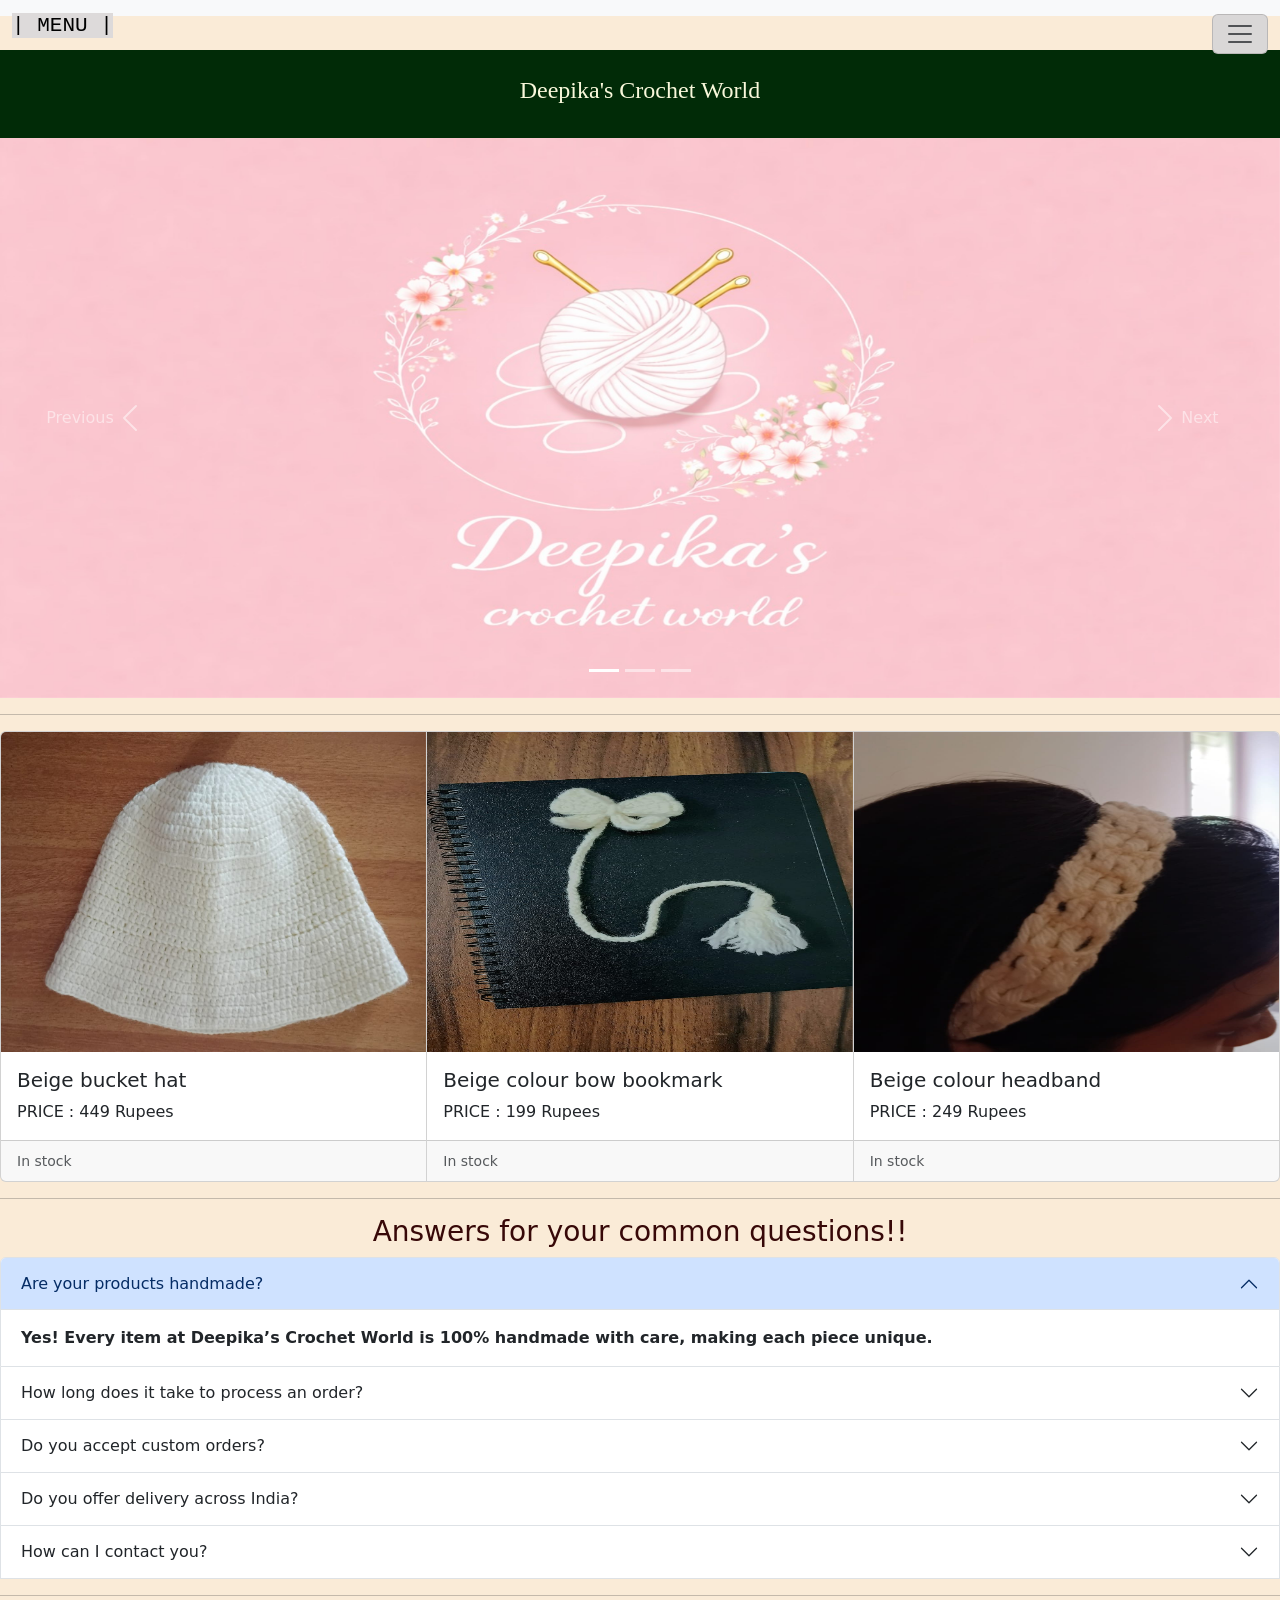
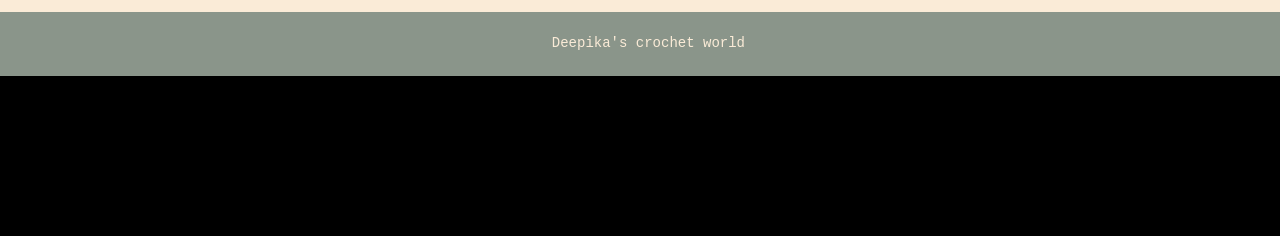
<file: index.html>
<!DOCTYPE html>
<html lang="en">
<head>
    <meta charset="UTF-8">
    <meta name="viewport" content="width=100%, initial-scale=1.0">
    <meta name="viewport" content="width=device-width, initial-scale=1">
    <title>My Crochet World</title>
    <link href="https://cdn.jsdelivr.net/npm/bootstrap@5.3.8/dist/css/bootstrap.min.css" rel="stylesheet" integrity="sha384-sRIl4kxILFvY47J16cr9ZwB07vP4J8+LH7qKQnuqkuIAvNWLzeN8tE5YBujZqJLB" crossorigin="anonymous">

  <style>
        header{
    height: 20%;
    width: 100%;
    text-align: center;
    color: rgb(249, 248, 219);
    background-color: rgb(1, 43, 7);
    padding: 2%;
    margin-top: 50px;

    }
    h1{
        font-size: x-large;
        font-family: cursive;
    }
    nav{
        height: 10px;
        background-color: rgb(239, 229, 248);
    }
    div.carousel{
        background-color:rgb(249, 245, 249);
        margin-left: none;
        margin-right: none;
        height:100%;
        color: black;
        text-align: center;
        width: 10px;

    }
    footer.foot{
   background-color: rgb(138, 149, 138);
   color: antiquewhite;
   font-family: fantasy;
   text-align: center;
   height: 4rem;   
}
    div.groups{
      height: 10rem;
      color: white;
      background-color: black;
    }
    </style>
</head>
<body style="background-color: antiquewhite;">
    <script src="https://cdn.jsdelivr.net/npm/bootstrap@5.3.8/dist/js/bootstrap.bundle.min.js" integrity="sha384-FKyoEForCGlyvwx9Hj09JcYn3nv7wiPVlz7YYwJrWVcXK/BmnVDxM+D2scQbITxI" crossorigin="anonymous"></script>
    <header>
        <h1 fixed-top>Deepika's Crochet World</h1>
    </header>
<!--Nav bar-->
    <nav class="navbar bg-body-tertiary fixed-top">
     <div class="container-fluid">
      <a class="navbar-brand" href="#" > <h4 style="background-color: rgb(221, 218, 218);border: 1rem;border-color: aliceblue ;"><pre>| MENU |</pre></h4></a>
      <button class="navbar-toggler" type="button" data-bs-toggle="offcanvas" data-bs-target="#offcanvasNavbar" aria-controls="offcanvasNavbar" aria-label="Toggle navigation" style="color: rgb(67, 26, 45);background-color: rgb(217, 215, 215);">
       <span class="navbar-toggler-icon"></span>
      </button>
      <div class="offcanvas offcanvas-end" tabindex="-1" id="offcanvasNavbar" aria-labelledby="offcanvasNavbarLabel">
       <div class="offcanvas-header">
         <h5 class="offcanvas-title" id="offcanvasNavbarLabel">Menu</h5>
         <button type="button" class="btn-close" data-bs-dismiss="offcanvas" aria-label="Close"></button>
       </div>
       <div class="offcanvas-body">
         <ul class="navbar-nav justify-content-end flex-grow-1 pe-3">
          <li class="nav-item">
            <a class="nav-link active" aria-current="page" href="index.html">Home</a>
          </li>
          <li class="nav-item dropdown">
            <a class="nav-link dropdown-toggle" href="#" role="button" data-bs-toggle="dropdown" aria-expanded="false">
              Category
            </a>
            <ul class="dropdown-menu">
              <li><a class="dropdown-item" href="category_page.html">Key charms</a></li>
              <li><a class="dropdown-item" href="category_page.html">Decorative items</a></li>
              <li><a class="dropdown-item" href="category_page.html">Cloths</a></li>

              <li>
                <hr class="dropdown-divider">
              </li>
              <li><a class="dropdown-item" href="category_page.html">Special offers</a></li>
            </ul>
          </li>
          <li class="nav-item">
            <a class="nav-link" href="order_page.html">Order details</a>
          </li>
          <li class="nav-item">
            <a class="nav-link" href="about_us_page.html">About us</a>
            </a>
          </li>
        </ul>
        <form class="d-flex mt-3" role="search">
          <input class="form-control me-2" type="search" placeholder="Search" aria-label="Search"/>
          <button class="btn btn-outline-success" type="submit">Search</button>
        </form>
      </div>
    </div>
  </div>
    </nav>
<!--Carousel-->
<div id="carouselExampleCaptions" class="carousel w-100 ">
  <div class="carousel-indicators">
    <button type="button" data-bs-target="#carouselExampleCaptions" data-bs-slide-to="0" class="active" aria-current="true" aria-label="Slide 1"></button>
    <button type="button" data-bs-target="#carouselExampleCaptions" data-bs-slide-to="1" aria-label="Slide 2"></button>
    <button type="button" data-bs-target="#carouselExampleCaptions" data-bs-slide-to="2" aria-label="Slide 3"></button>
  </div>
  <div class="carousel-inner">
    <div class="carousel-item active">
      <img src="logo.jpeg" class="d-block w-100" style="height:35rem;" alt="Brand image" >
      <div class="carousel-caption d-md-block">
        <h5 style="color:white;"></h5>
        <p></p>
      </div>
    </div>
    <div class="carousel-item">
      <img src="tulip.jpeg" class="d-block w-100" style="height:35rem;" alt="tulip photo">
      <div class="carousel-caption  d-md-block">
        <h5>Our small business</h5>
        <p>Deepika’s Crochet World is a small, passion-driven crochet business dedicated to creating handmade pieces that blend creativity, comfort, and style. 
          Every product is carefully crafted using quality yarns and thoughtful designs, making each item unique and special.</p>
      </div>
    </div>
    <div class="carousel-item">
      <img src="flower field.jpeg" class="d-block w-100" style="height:35rem;" alt="field photo">
      <div class="carousel-caption  d-md-block">
        <h5>Why you should buy from us!!</h5>
        <p>At Deepika’s Crochet World, every piece is lovingly handmade with care, patience, and attention to detail. 
          As a small business, we focus on quality over quantity—creating unique, durable, and beautifully crafted items you won’t find in mass production.</p>
      </div>
    </div>
  </div>
  <button class="carousel-control-prev" type="button" data-bs-target="#carouselExampleCaptions" data-bs-slide="prev">
    <span class="">Previous</span>
    <span class="carousel-control-prev-icon" aria-hidden="true"></span>
  
  </button>
  <button class="carousel-control-next" type="button" data-bs-target="#carouselExampleCaptions" data-bs-slide="next">
    <span class="carousel-control-next-icon" aria-hidden="true"></span>
    <span class="">Next</span>
  </button>
</div>
<hr>
<!--Cards-->
<div class="card-group">
  <div class="card">
    <img src="Bucket hat beige.jpeg" class="card-img-top" style="height:20rem;" alt="Bucket hat beige">
    <div class="card-body">
      <h5 class="card-title">Beige bucket hat</h5>
      <p class="card-text">PRICE : 449 Rupees</p>
    </div>
    <div class="card-footer">
      <small class="text-body-secondary">In stock</small>
    </div>
  </div>
  <div class="card">
    <img src="Bookmark bow beige.jpeg" class="card-img-top" style="height:20rem;" alt="Bookmark bow beige">
    <div class="card-body">
      <h5 class="card-title">Beige colour bow bookmark</h5>
      <p class="card-text">PRICE : 199 Rupees</p>
    </div>
    <div class="card-footer">
      <small class="text-body-secondary">In stock</small>
    </div>
  </div>
  <div class="card">
    <img src="Headband beige.jpeg" class="card-img-top" style="height:20rem;" alt="headband beige">
    <div class="card-body">
      <h5 class="card-title">Beige colour headband</h5>
      <p class="card-text">PRICE : 249 Rupees</p>
    </div>
    <div class="card-footer">
      <small class="text-body-secondary">In stock</small>
    </div>
  </div>
</div>
<hr>
<h3 style="color: rgb(55, 8, 8);text-align: center;border: 3rem;border-color: beige;">Answers for your common questions!!</h3>
<!--Accordion-->
<div class="accordion" id="accordionPanelsStayOpenExample">
  <div class="accordion-item">
    <h2 class="accordion-header">
      <button class="accordion-button" type="button" data-bs-toggle="collapse" data-bs-target="#panelsStayOpen-collapseOne" aria-expanded="true" aria-controls="panelsStayOpen-collapseOne">
        Are your products handmade?
      </button>
    </h2>
    <div id="panelsStayOpen-collapseOne" class="accordion-collapse collapse show">
      <div class="accordion-body">
        <strong>Yes! Every item at Deepika’s Crochet World is 100% handmade with care, making each piece unique.</strong> 
      </div>
    </div>
  </div>
  <div class="accordion-item">
    <h2 class="accordion-header">
      <button class="accordion-button collapsed" type="button" data-bs-toggle="collapse" data-bs-target="#panelsStayOpen-collapseTwo" aria-expanded="false" aria-controls="panelsStayOpen-collapseTwo">
        How long does it take to process an order?
      </button>
    </h2>
    <div id="panelsStayOpen-collapseTwo" class="accordion-collapse collapse">
      <div class="accordion-body">
        <strong>Since all products are handmade, processing usually takes 3–7 days depending on the item and order volume.</strong> 
      </div>
    </div>
  </div>
  <div class="accordion-item">
    <h2 class="accordion-header">
      <button class="accordion-button collapsed" type="button" data-bs-toggle="collapse" data-bs-target="#panelsStayOpen-collapseThree" aria-expanded="false" aria-controls="panelsStayOpen-collapseThree">
       Do you accept custom orders?
      </button>
    </h2>
    <div id="panelsStayOpen-collapseThree" class="accordion-collapse collapse">
      <div class="accordion-body">
        <strong>Yes, we love creating custom pieces! You can contact us with your ideas, colors, and preferences.</strong> 
      </div>
    </div>
  </div>
   <div class="accordion-item">
    <h2 class="accordion-header">
      <button class="accordion-button collapsed" type="button" data-bs-toggle="collapse" data-bs-target="#panelsStayOpen-collapseFour" aria-expanded="false" aria-controls="panelsStayOpen-collapseFour">
       Do you offer delivery across India?
      </button>
    </h2>
    <div id="panelsStayOpen-collapseFour" class="accordion-collapse collapse">
      <div class="accordion-body">
        <strong>Yes, we ship across India. Delivery time may vary based on your location.</strong> 
      </div>
    </div>
  </div>
   <div class="accordion-item">
    <h2 class="accordion-header">
      <button class="accordion-button collapsed" type="button" data-bs-toggle="collapse" data-bs-target="#panelsStayOpen-collapseFive" aria-expanded="false" aria-controls="panelsStayOpen-collapseFive">
        How can I contact you?
      </button>
    </h2>
    <div id="panelsStayOpen-collapseFive" class="accordion-collapse collapse">
      <div class="accordion-body">
        <strong>You can reach us via our website contact form or social media—we’re happy to help!</strong>
    </div>
  </div>
</div>
<hr>
 <footer class="foot"><pre>
  
  Deepika's crochet world</pre></footer>
  
<div class="groups">

</div>

</body>
</html>
</file>
